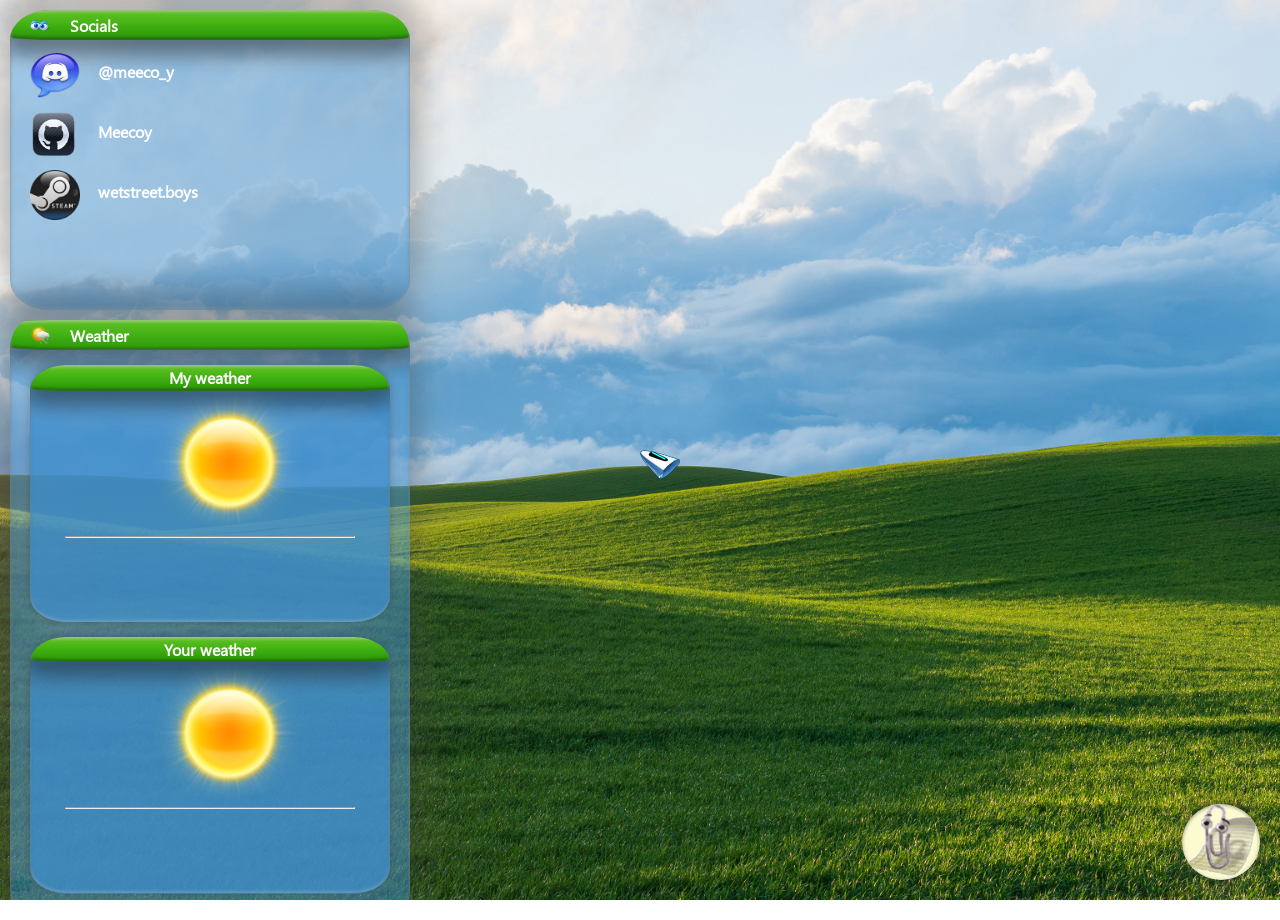
<file: index.html>
<!DOCTYPE html>
<html>
<head>
    <meta charset="utf-8">
    <title>--------- Meecoy ---------</title>
    <link rel="stylesheet" href="styles.css">
    <link rel="icon" href="assets/images/php.png">
</head>
<body>
<img id="cursor" src="" alt="">
<div class="clippy">
    <div class="message" id="messageBox" hidden>
        <h1 id="message"></h1>
    </div>
    <div class="img">
        <div class="skeuomorphic">
            <img src="assets/images/clippy/0.png" alt="clippy" id="clippy">
        </div>
    </div>
</div>
<div class="container">
    <div>
        <div class="socials skeuomorphic">
            <div class="grabber">
                <div class="icon">
                    <img src="assets/images/socials.ico" width="20px" height="20px" alt="socials">
                </div>
                <div class="header">
                    <h1>Socials</h1>
                </div>
            </div>
            <div class="content">
                <div class="wrapper">
                    <a id="discord">
                        <div>
                            <img src="assets/images/discord.png">
                            <h1>@meeco_y</h1>
                        </div>
                    </a>
                    <a href="https://github.com/Meecoy" target="_blank" id="github">
                        <div>
                            <img src="assets/images/github.png" alt="github">
                            <h1>Meecoy</h1>
                        </div>
                    </a>
                    <a href="https://steamcommunity.com/profiles/76561198355906534/" target="_blank" id="steam">
                        <div>
                            <img src="assets/images/steam.ico" alt="steam">
                            <h1>wetstreet.boys</h1>
                        </div>
                    </a>
                </div>
            </div>
        </div>
        <div class="weather skeuomorphic">
            <div class="grabber">
                <div class="icon">
                    <img src="assets/images/weather.ico" width="20px" height="20px" alt="socials">
                </div>
                <div class="header">
                    <h1>Weather</h1>
                </div>
            </div>
            <div class="content">
                <div class="wrapper">
                    <div class="my-weather skeuomorphic">
                        <div class="grabber">
                            <h1>My weather</h1>
                        </div>
                        <div class="weather-content">
                            <img src="assets/images/weather/Clear sky.png" alt="My weather" id="myWeatherImage">
                            <hr>
                            <div>
                                <div>
                                    <h1 id="myTemperature"></h1>
                                </div>
                                <div>
                                    <h1 id="myWindSpeed"></h1>
                                </div>
                                <div>
                                    <h1 id="myWeatherType"></h1>
                                </div>
                            </div>
                        </div>
                    </div>
                    <div class="your-weather skeuomorphic">
                        <div class="grabber">
                            <h1>Your weather</h1>
                        </div>
                        <div class="weather-content">
                            <img src="assets/images/weather/Clear sky.png" alt="Your weather" id="yourWeatherImage">
                            <hr>
                            <div>
                                <div>
                                    <h1 id="yourTemperature"></h1>
                                </div>
                                <div>
                                    <h1 id="yourWindSpeed"></h1>
                                </div>
                                <div>
                                    <h1 id="yourWeatherType"></h1>
                                </div>
                            </div>
                        </div>
                    </div>
                </div>
            </div>
        </div>
    </div>
    <div>
    </div>
</div>



<script src="cursor.js"></script>
<script src="title.js"></script>
<!---->
<script src="weather.js" type="module"></script>
<script src="clippy.js" type="module"></script>
<script src="searchbar.js"></script>
</body>
</html>
</file>
<file: styles.css>
@font-face {
    font-family: 'Toxigenesis';
    src: url("assets/fonts/segoe_ui.ttf");
    font-weight: normal;
    font-style: normal;
}

* {
    font-family: "Toxigenesis", sans-serif;
    cursor: none;
}

html, body {
    margin: 0;
    height: 100%;
    background-image: url("assets/images/bg.jpg");
    background-size: cover;
    background-repeat: no-repeat;
    cursor: none;
    overflow: hidden;
}

#cursor {
    position: fixed;
    top: 0;
    left: 0;
    z-index: 9999;
    pointer-events: none;
}

.container {
    width: 100%;
    height: 100%;
    display: flex;
    flex-direction: row;
}

.container > div {
    margin: 10px;
}

.skeuomorphic {
    --color: #4290cd;
    --radius: 10%;
    --elevation: 20px;
    --bevel: 2px;
    --opacity: 50%;
    --blurriness: 0.3px;
    --angle: 90deg;
    --intensity: 44;
    --diffusion: 34;

    --sin: calc(sin(var(--angle)));
    --cos: calc(cos(var(--angle)));
    --x-displacement: calc(-1 * var(--cos) * (var(--elevation) + 1px));
    --y-displacement: calc(-1 * var(--sin) * (var(--elevation) + 1px));
    --edge-opacity: calc(var(--intensity) * 0.006 - var(--diffusion) * 0.002);
    --edge-blur: calc(var(--bevel) * 1.5);
    --surface-contrast: calc(var(--intensity) * 0.01 - var(--diffusion) * 0.005);

    border-radius: var(--radius);
    box-shadow: var(--x-displacement) var(--y-displacement) calc(var(--diffusion) * 0.3px + (var(--elevation))) calc(var(--elevation) / 2) rgba(0, 0, 0, calc(var(--intensity) * 0.006)),
    0px 0px calc(var(--diffusion) * 1.4px) rgba(255, 255, 255, calc(var(--intensity) * 0.004)),
    inset calc(var(--bevel) * -1) 0 var(--edge-blur) hsla(100, 0%, calc((var(--cos) + 1) * 50%), var(--edge-opacity)),
    inset 0 var(--bevel) var(--edge-blur) hsla(100, 0%, calc((-1 * var(--sin) + 1) * 50%), var(--edge-opacity)),
    inset var(--bevel) 0 var(--edge-blur) hsla(100, 0%, calc((-1 * var(--cos) + 1) * 50%), var(--edge-opacity)),
    inset 0 calc(var(--bevel) * -1) var(--edge-blur) hsla(100, 0%, calc((var(--sin) + 1) * 50%), var(--edge-opacity));
    background-color: color-mix(in srgb, var(--color) var(--opacity), transparent calc(100% - var(--opacity)));
    backdrop-filter: blur(var(--blurriness));

    background-blend-mode: soft-light;
    position: relative;
    overflow: hidden;

}


.socials {
    width: 400px;
    height: 300px;
    display: flex;
    flex-direction: column;
    align-items: center;
    justify-content: center;
}

.grabber {
    width: 100%;
    height: 10%;
    --color: #41b011;
    --radius: 10%;
    --elevation: 10px;
    --bevel: 2px;
    --angle: 270deg;
    --intensity: 70;
    --diffusion: 30;

    /*======= Computed Variables =======*/
    --sin: calc(sin(var(--angle)));
    --cos: calc(cos(var(--angle)));
    --x-displacement: calc(-1 * var(--cos) * (var(--elevation) + 1px));
    --y-displacement: calc(-1 * var(--sin) * (var(--elevation) + 1px));
    --edge-opacity: calc(var(--intensity) * 0.006 - var(--diffusion) * 0.002);
    --edge-blur: calc(var(--bevel) * 1.5);
    --surface-contrast: calc(var(--intensity) * 0.01 - var(--diffusion) * 0.005);

    /*======= Computed Properties =======*/
    border-radius: var(--radius);
    box-shadow: var(--x-displacement) var(--y-displacement) calc(var(--diffusion) * 0.3px + (var(--elevation))) calc(var(--elevation) / 2) rgba(0, 0, 0, calc(var(--intensity) * 0.006)),
    0px 0px calc(var(--diffusion) * 1.4px) rgba(255, 255, 255, calc(var(--intensity) * 0.004)),
    inset calc(var(--bevel) * -1) 0 var(--edge-blur) hsla(100, 0%, calc((var(--cos) + 1) * 50%), var(--edge-opacity)),
    inset 0 var(--bevel) var(--edge-blur) hsla(100, 0%, calc((-1 * var(--sin) + 1) * 50%), var(--edge-opacity)),
    inset var(--bevel) 0 var(--edge-blur) hsla(100, 0%, calc((-1 * var(--cos) + 1) * 50%), var(--edge-opacity)),
    inset 0 calc(var(--bevel) * -1) var(--edge-blur) hsla(100, 0%, calc((var(--sin) + 1) * 50%), var(--edge-opacity));
    background: linear-gradient(
            calc(var(--angle) + 90deg),
            rgba(0, 0, 0, var(--surface-contrast)),
            rgba(255, 255, 255, var(--surface-contrast))
    ),
    var(--color);
    /*======== Static Properties ========*/
    background-blend-mode: soft-light;
    display: flex;
    flex-direction: row;
}

.grabber > .header {
    width: 85%;
    height: 100%;
    display: flex;
    align-items: center;
    text-align: center;
}

.grabber > .icon {
    width: 15%;
    height: 100%;
    display: flex;
    align-items: center;
    justify-content: center;
}

.content {
    width: 90%;
    height: 90%;
    display: flex;
    align-items: center;
    justify-content: center;
}

.content > .wrapper {
    width: 100%;
    height: 100%;
}

.socials .content > .wrapper div {
    display: flex;
    flex-direction: row;
    margin-top: 10px;
}

.socials .content > .wrapper a {
    display: contents;
    text-decoration: none;
    color: inherit;
    cursor: none;
}

.socials .content > .wrapper div > img {
    width: 50px;
    height: 50px;
    margin-right: 5%;
}


h1 {
    color: white;
    font-size: 1rem;
}

.weather {
    margin-top: 10px;
    width: 400px;
    height: 600px;
    display: flex;
    flex-direction: column;
    align-items: center;
    justify-content: center;
    --radius: 5%
}

.weather > .grabber {
    height: 5%;
}

.weather > .content {
    height: 95%;
}

.my-weather, .your-weather {
    --elevation: 0px;
    height: 45%;
    margin-top: 15px;
    display: flex;
    flex-direction: column;
}

.weather > .content img {
    width: 200px;
    height: 150px;
}

.my-weather > .grabber, .your-weather > .grabber {
    display: flex;
    align-items: center;
    justify-content: center;
}

.weather-content {
    display: flex;
    flex-direction: column;
    align-items: center;
    justify-content: center;
}

.weather-content > div {
    display: flex;
    flex-direction: row;
    align-items: center;
    justify-content: center;
    width: 100%;
    height: 100%;
}

.weather-content > div > div {
    width: 33%;
    height: 100%;
    display: flex;
    align-items: center;
    justify-content: center;
}

.weather-content > div > div > h1 {
    white-space: normal;
    overflow-wrap: break-word;
    word-break: break-word;
}

hr {
    width: 80%;
}

.wrapper > a:hover > div > h1{
    color: yellow;
    text-shadow: 1px 1px 2px rgba(255, 255, 255, calc(var(--intensity) * 0.004));
}

.clippy {
    position: fixed;
    bottom: 20px;
    right: 20px;
}

.message {
    width: 200px;
    height: 150px;
    clip-path: polygon(0% 0%, 100% 0%, 100% 75%, 75% 75%, 75% 100%, 50% 75%, 0% 75%);
    background-color: #fcfacf;
}

.message > h1 {
    color: black;
    font-size: 1rem;
    margin: 1px;
    white-space: normal;
    overflow-wrap: break-word;
    word-break: break-word;
}

.clippy > .img {
    display: flex;
    flex-direction: row-reverse;
}

.clippy > .img > div {
    background-color: #fcfacf;
    --elevation: 5px;
    border-radius: 100%;
}
</file>
